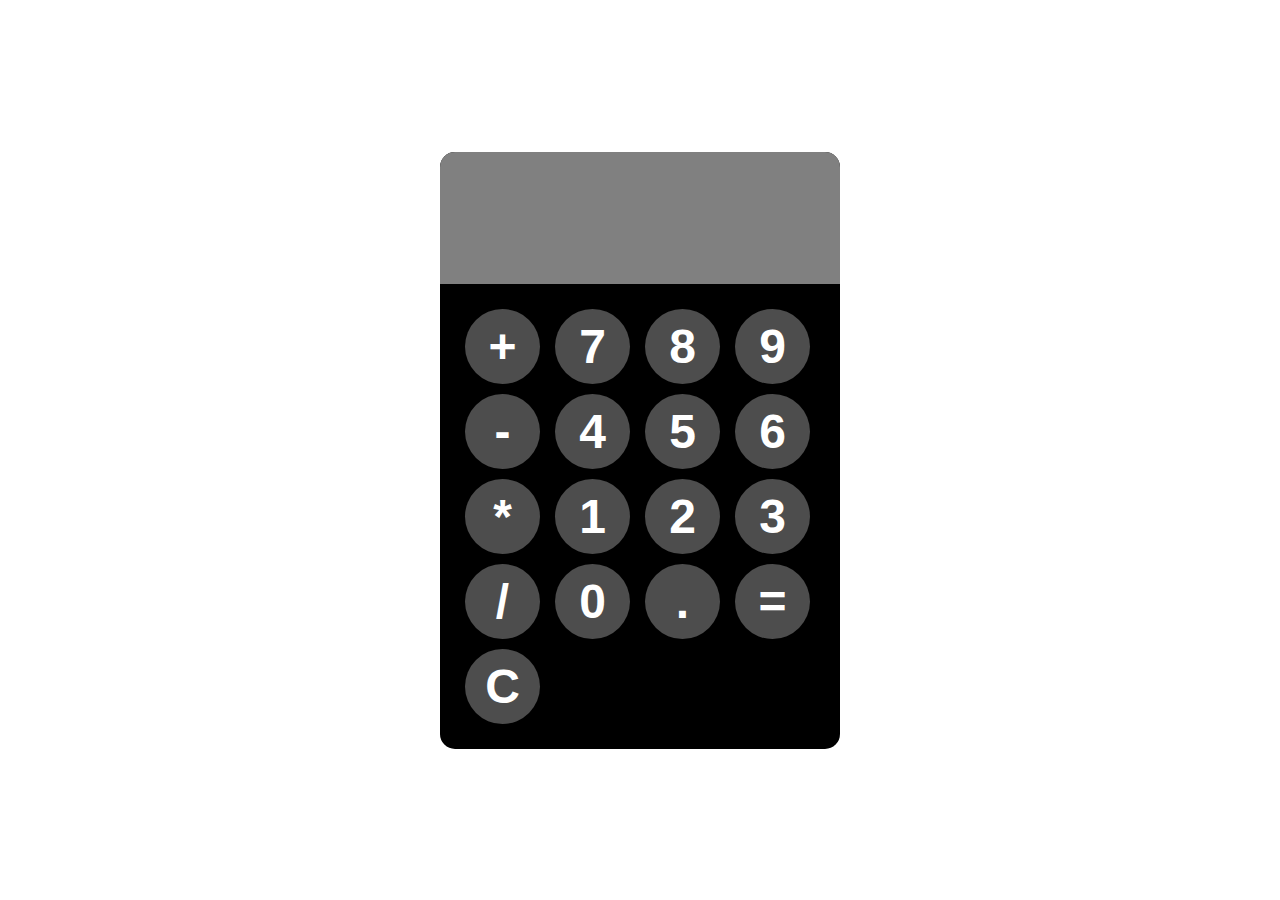
<file: calci.html>
<!DOCTYPE html>
<html lang="en">
<head>
    <meta charset="UTF-8">
    <meta name="viewport" content="width=device-width, initial-scale=1.0">
    <title>Document</title>
    <link rel="stylesheet" href="calci.css">
</head>
<body>
    <div id="calculator">
        <input id="display" readonly>
        <div id="keys">
            <button onclick="appendToDisplay('+')">+</button>
            <button onclick="appendToDisplay('7')">7</button>
            <button onclick="appendToDisplay('8')">8</button>
            <button onclick="appendToDisplay('9')">9</button>
            <button onclick="appendToDisplay('-')">-</button>
            <button onclick="appendToDisplay('4')">4</button>
            <button onclick="appendToDisplay('5')">5</button>
            <button onclick="appendToDisplay('6')">6</button>
            <button onclick="appendToDisplay('*')">*</button>
            <button onclick="appendToDisplay('1')">1</button>
            <button onclick="appendToDisplay('2')">2</button>
            <button onclick="appendToDisplay('3')">3</button>
            <button onclick="appendToDisplay('/')">/</button>
            <button onclick="appendToDisplay('0')">0</button>
            <button onclick="appendToDisplay('.')">.</button>
            <button onclick="calculate()">=</button>
            <button onclick="clearDisplay()">C</button>
            
        </div>
    </div>
</body>
</html>
</file>
<file: calci.css>
body{
    margin: 0;
    display: flex;
    justify-content: center;
    align-items: center;
    height: 100vh;
}   

#calculator{
    font-family: Arial, sans-serif;
    background-color: black;
    border-radius: 15px;
    max-width: 400px;
    overflow: hidden;
}
#display{
    width: 90%;
    padding: 20px;
    font-size: 5rem;
    text-align: left;
    border: none;
    background-color: grey;
}
#keys{
    display: grid;
    grid-template-columns: repeat(4,1fr);
    gap: 10px;
    padding: 25px;
}
button{
    width: 75px;
    height: 75px;
    border-radius: 50%;
    border: none;
    background-color: hsl(0, 0%, 30%);
    color: white;
    font-size: 3rem;
    font-weight: bold;
    cursor: pointer;
}
button:hover{
    background-color: hsl(0, 0%, 40%);
}
button:active{
    background-color: hsl(0, 0%, 50%);
}
</file>
